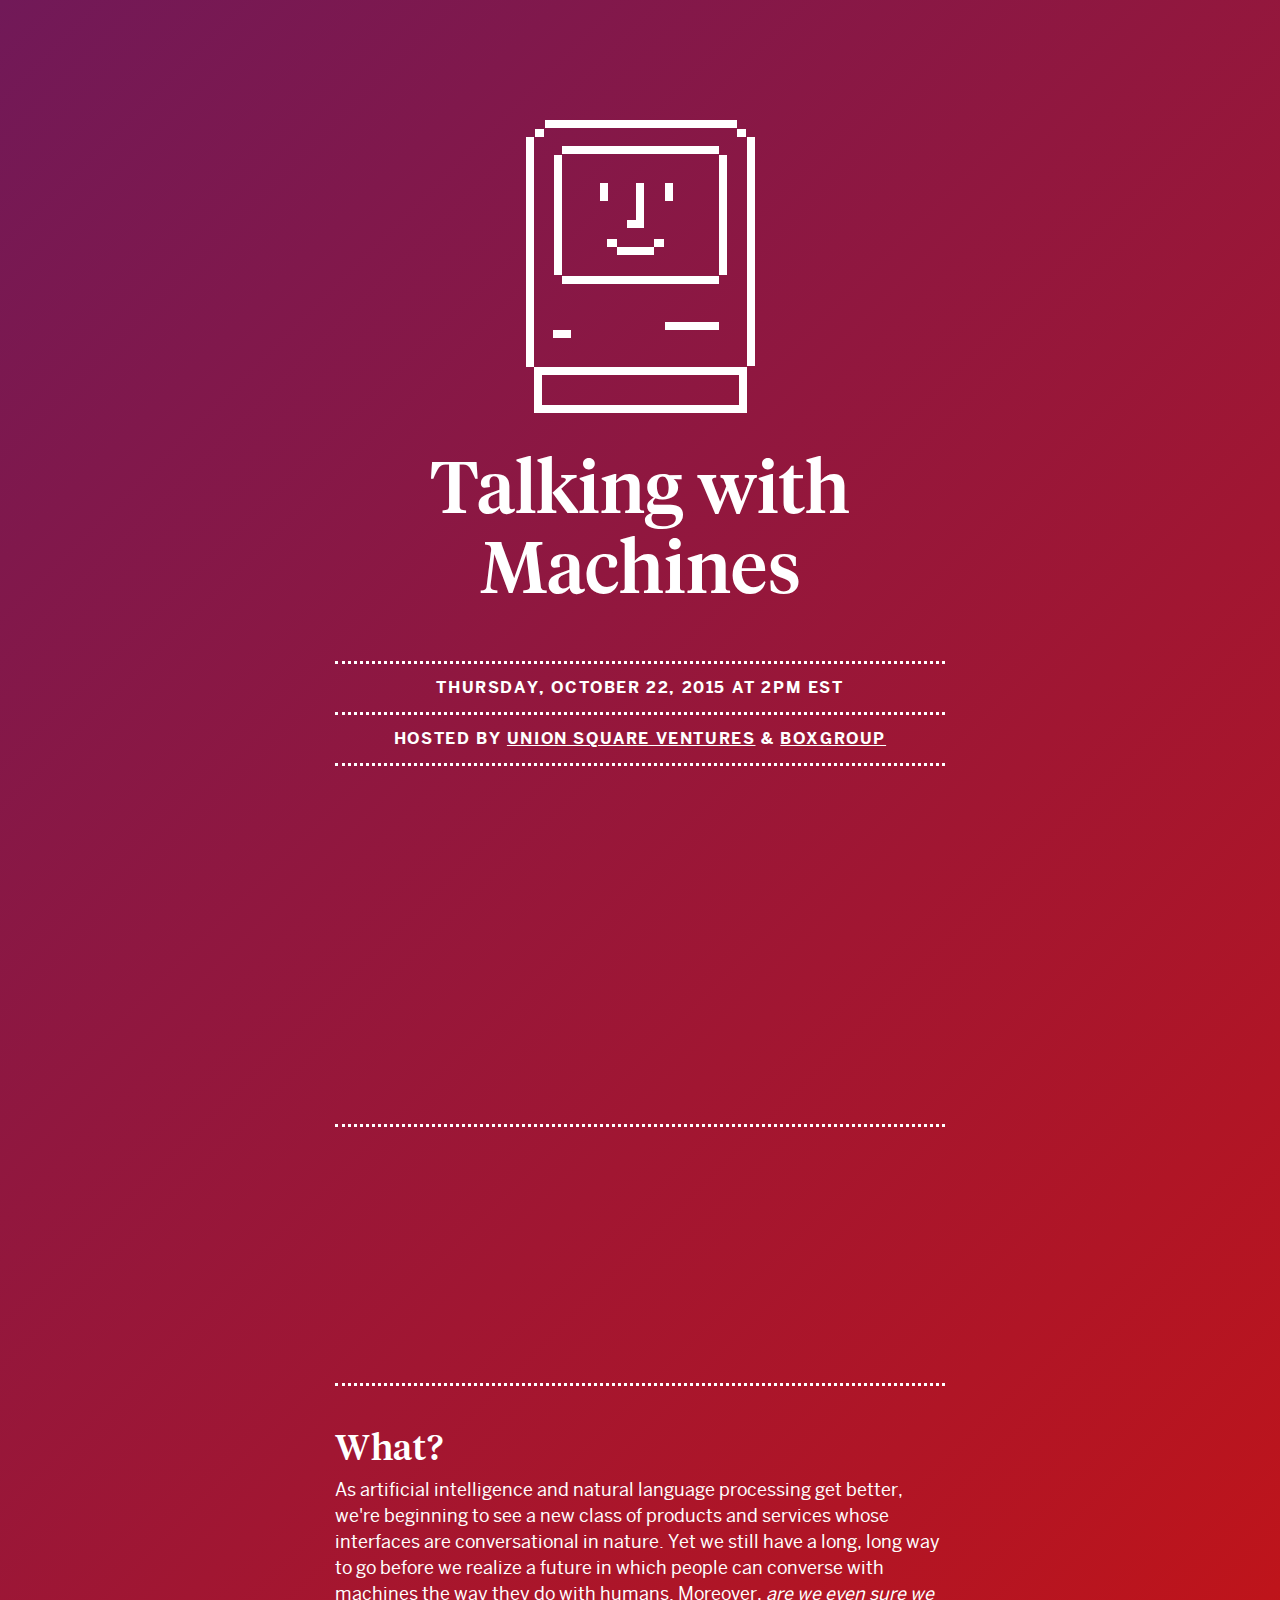
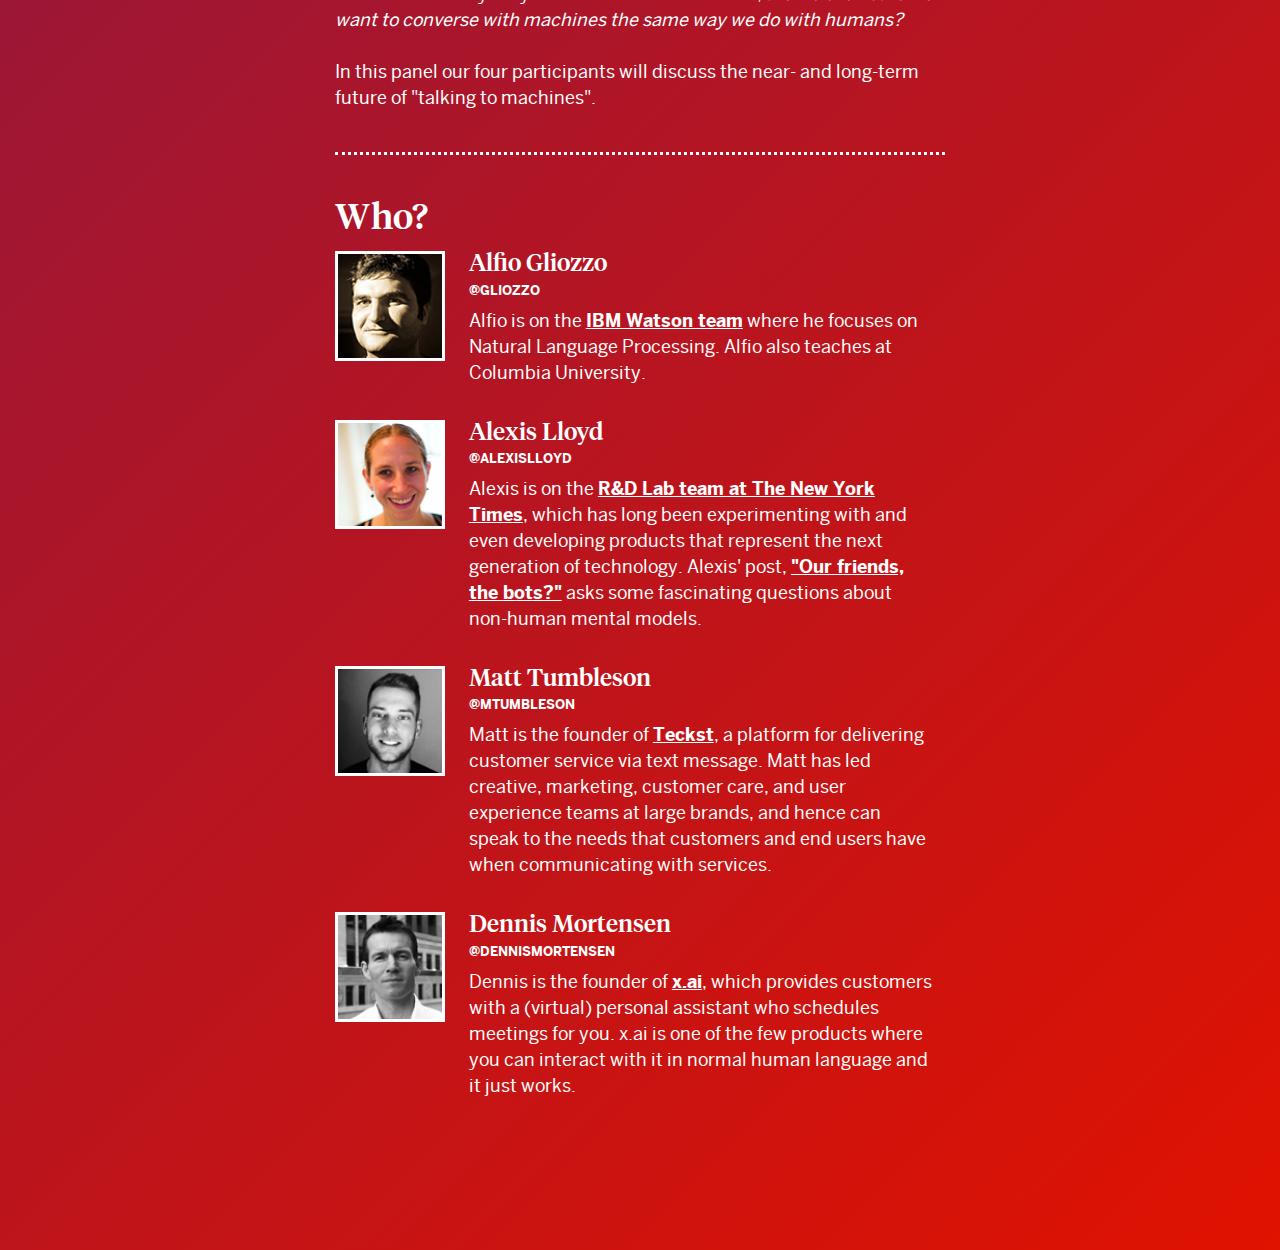
<file: index.html>
<!DOCTYPE html PUBLIC "-//W3C//DTD XHTML 1.0 Transitional//EN" "http://www.w3.org/TR/xhtml1/DTD/xhtml1-transitional.dtd">
<html xmlns="http://www.w3.org/1999/xhtml" xml:lang="en" lang="en">
	<head>
        <title>Talking with Machines: Union Square Ventures and BoxGroup</title>
        <link rel="apple-touch-icon" sizes="57x57" href="favicon/apple-icon-57x57.png">
		<link rel="apple-touch-icon" sizes="60x60" href="favicon/apple-icon-60x60.png">
		<link rel="apple-touch-icon" sizes="72x72" href="favicon/apple-icon-72x72.png">
		<link rel="apple-touch-icon" sizes="76x76" href="favicon/apple-icon-76x76.png">
		<link rel="apple-touch-icon" sizes="114x114" href="favicon/apple-icon-114x114.png">
		<link rel="apple-touch-icon" sizes="120x120" href="favicon/apple-icon-120x120.png">
		<link rel="apple-touch-icon" sizes="144x144" href="favicon/apple-icon-144x144.png">
		<link rel="apple-touch-icon" sizes="152x152" href="favicon/apple-icon-152x152.png">
		<link rel="apple-touch-icon" sizes="180x180" href="favicon/apple-icon-180x180.png">
		<link rel="icon" type="image/png" sizes="192x192"  href="/android-icon-192x192.png">
		<link rel="icon" type="image/png" sizes="32x32" href="favicon/favicon-32x32.png">
		<link rel="icon" type="image/png" sizes="96x96" href="favicon/favicon-96x96.png">
		<link rel="icon" type="image/png" sizes="16x16" href="favicon/favicon-16x16.png">
		<link rel="manifest" href="favicon/manifest.json">
		<meta name="msapplication-TileColor" content="#ffffff">
		<meta name="msapplication-TileImage" content="favicon/ms-icon-144x144.png">
		<meta name="theme-color" content="#ffffff">
        <meta http-equiv="Content-Type" content="text/html; charset=utf-8"/>
		<meta name="description" content="As artificial intelligence and natural language processing get better, we're beginning to see a new class of products and services whose interfaces are conversational in nature. Yet we still have a long, long way to go before we realize a future in which people can converse with machines the way they do with humans. Moreover, are we even sure we want to converse with machines the same way we do with humans? In this panel our four participants will discuss the near- and long-term future for 'talking to machines'." />
		<meta name="keywords" content="union square, union square ventures, USV, box group, boxgroup, david tisch, AI, NLP, talking with machines" />
		<meta name="viewport" content="width=device-width, initial-scale=1.0" />
		<script type="text/javascript" charset="utf-8" async="" src="js/bootstrap.min.js"></script>
		<meta property="og:site_name" content="Talking with Machines" />
		  <meta property="og:description" content="As artificial intelligence and natural language processing get better, we're beginning to see a new class of products and services whose interfaces are conversational in nature. Yet we still have a long, long way to go before we realize a future in which people can converse with machines the way they do with humans. Moreover, are we even sure we want to converse with machines the same way we do with humans? In this panel our four participants will discuss the near- and long-term future for 'talking to machines'." />
		  <meta property="og:url" content="http://talkingwithmachin.es"/>
		  <meta property="og:title" content="Talking with Machines: Union Square Ventures and BoxGroup" />
		  <meta property="og:type" content="blog" />		
        <link rel="stylesheet" type="text/css" href="css/main.css" />
        <link rel="stylesheet" type="text/css" href="css/bootstrap-theme.min.css" />
        <link rel="stylesheet" type="text/css" href="css/bootstrap.min.css" />
        <link rel="stylesheet" type="text/css" href="css/main.css" />
    </head>
    <body>
    	<div id="container">
    		<div class="row">
    			<div class="col-lg-6 col-lg-offset-3 col-sm-8 col-sm-offset-2 col-md-8 col-md-offset-2 col-xs-12">
					<img id="mactalk" src="images/mactalk6.gif" alt="" />
					<h1>Talking with Machines</h1>
					<p class="subhead" id="date">Thursday, October 22, 2015 at 2pm EST</p>
					<p class="subhead" id="host">Hosted by <a href="https://www.usv.com">Union Square Ventures</a> &amp; <a href="http://boxgroup.com">BoxGroup</a></p>
					<div class="content-group">
						<div style="text-align:center;"><iframe src="https://player.vimeo.com/video/144042410?color=e01200&byline=0&portrait=0" width="500" height="282" frameborder="0" webkitallowfullscreen mozallowfullscreen allowfullscreen></iframe> </div>
					</div>
					<div class="content-group">
					<iframe width="100%" height="180" scrolling="no" frameborder="no" src="https://w.soundcloud.com/player/?url=https%3A//api.soundcloud.com/tracks/230681092&amp;auto_play=false&amp;hide_related=false&amp;show_comments=true&amp;show_user=true&amp;show_reposts=false&amp;visual=false"></iframe>
					</div>
					<div id="description" class="content-group">
						<h2>What?</h2>
						<p>As artificial intelligence and natural language processing get better, we're beginning to see a new class of products and services whose interfaces are conversational in nature. Yet we still have a long, long way to go before we realize a future in which people can converse with machines the way they do with humans. Moreover, <em>are we even sure we want to converse with machines the same way we do with humans?</em><br><br>In this panel our four participants will discuss the near- and long-term future of "talking to machines".</p>
					</div>
					<div id="participants" class="content-group">
						<h2>Who?</h2>
						<ul>
							<li class="clearfix">
								<img src="images/alfio.png" alt="" />
								<div class="participant-info">
									<h3>Alfio Gliozzo</h3>
									<p class="twitter"><a href="https://twitter.com/gliozzo">@gliozzo</a></p>
									<p>Alfio is on the <a href="http://researcher.watson.ibm.com/researcher/view.php?person=us-gliozzo">IBM Watson team</a> where he focuses on Natural Language Processing. Alfio also teaches at Columbia University.</p>

								</div>
							</li>
							<li class="clearfix">
								<img src="images/alexis.png" alt="" />
								<div class="participant-info">
									<h3>Alexis Lloyd</h3>
									<p class="twitter"><a href="https://twitter.com/alexislloyd">@alexislloyd</a></p>
									<p>Alexis is on the <a href="http://nytlabs.com/">R&D Lab team at The New York Times</a>, which has long been experimenting with and even developing products that represent the next generation of technology. Alexis' post, <a href="http://nytlabs.com/blog/2015/06/19/our-friends-the-bots/">"Our friends, the bots?"</a> asks some fascinating questions about non-human mental models.</p>
								</div>
							</li>
							<li class="clearfix">
								<img src="images/matt.png" alt="" />
								<div class="participant-info">	
									<h3>Matt Tumbleson</h3>
									<p class="twitter"><a href="https://twitter.com/mtumbleson">@mtumbleson</a></p>
									<p>Matt is the founder of <a href="http://teckst.com/">Teckst</a>, a platform for delivering customer service via text message. Matt has led creative, marketing, customer care, and user experience teams at large brands, and hence can speak to the needs that customers and end users have when communicating with services.</p>
								</div>
							</li>
							<li class="clearfix">
								<img src="images/dennis.png" alt="" />
								<div class="participant-info">
									<h3>Dennis Mortensen</h3>
									<p class="twitter"><a href="https://twitter.com/DennisMortensen">@DennisMortensen</a></p>
									<p>Dennis is the founder of <a href="https://x.ai/">x.ai</a>, which provides customers with a (virtual) personal assistant who schedules meetings for you. x.ai is one of the few products where you can interact with it in normal human language and it just works.</p>
								</div>
							</li>
						</ul>
					</div>
<!--
					<div id="format" class="content-group">
						<h2>Where?</h2>
						<p>Don't worry about it, there's no audience. We will live stream it <a href="http://talkingwithmachin.es/live">here</a>, post the video, and perhaps also post it as a podcast.</p>
					</div>
					<div id="mailchimp" class="content-group">
						Begin MailChimp Signup Form
						<link href="http://cdn-images.mailchimp.com/embedcode/slim-081711.css" rel="stylesheet" type="text/css">
						<style type="text/css">
							#mc_embed_signup{clear:left; font:14px Helvetica,Arial,sans-serif; }
							/* Add your own MailChimp form style overrides in your site stylesheet or in this style block.
							   We recommend moving this block and the preceding CSS link to the HEAD of your HTML file. */
						</style>
						<div id="mc_embed_signup">
						<form action="//ondigitalhealthcare.us7.list-manage.com/subscribe/post?u=2cd9c813e0529024dbbe25024&amp;id=588a8b7369" method="post" id="mc-embedded-subscribe-form" name="mc-embedded-subscribe-form" class="validate clearfix" target="_blank" novalidate>
						    <div id="mc_embed_signup_scroll">
								<label for="mce-EMAIL">Get notified when we're live</label>
								<input type="email" value="" name="EMAIL" class="email" id="mce-EMAIL" placeholder="email address" required>
						    	<input type="submit" value="Subscribe" name="subscribe" id="mc-embedded-subscribe" class="button">
							    <div style="position: absolute; left: -5000px;">
							    	<input type="text" name="b_2cd9c813e0529024dbbe25024_588a8b7369" tabindex="-1" value="">
							    </div>
							</div>
						</form>
						</div>
						<!--End mc_embed_signup
					</div> -->
				</div>
			</div>
		</div>
	</body>
	<script>
  (function(i,s,o,g,r,a,m){i['GoogleAnalyticsObject']=r;i[r]=i[r]||function(){
  (i[r].q=i[r].q||[]).push(arguments)},i[r].l=1*new Date();a=s.createElement(o),
  m=s.getElementsByTagName(o)[0];a.async=1;a.src=g;m.parentNode.insertBefore(a,m)
  })(window,document,'script','//www.google-analytics.com/analytics.js','ga');

  ga('create', 'UA-4227199-7', 'auto');
  ga('send', 'pageview');

	</script>	
</html>
</file>
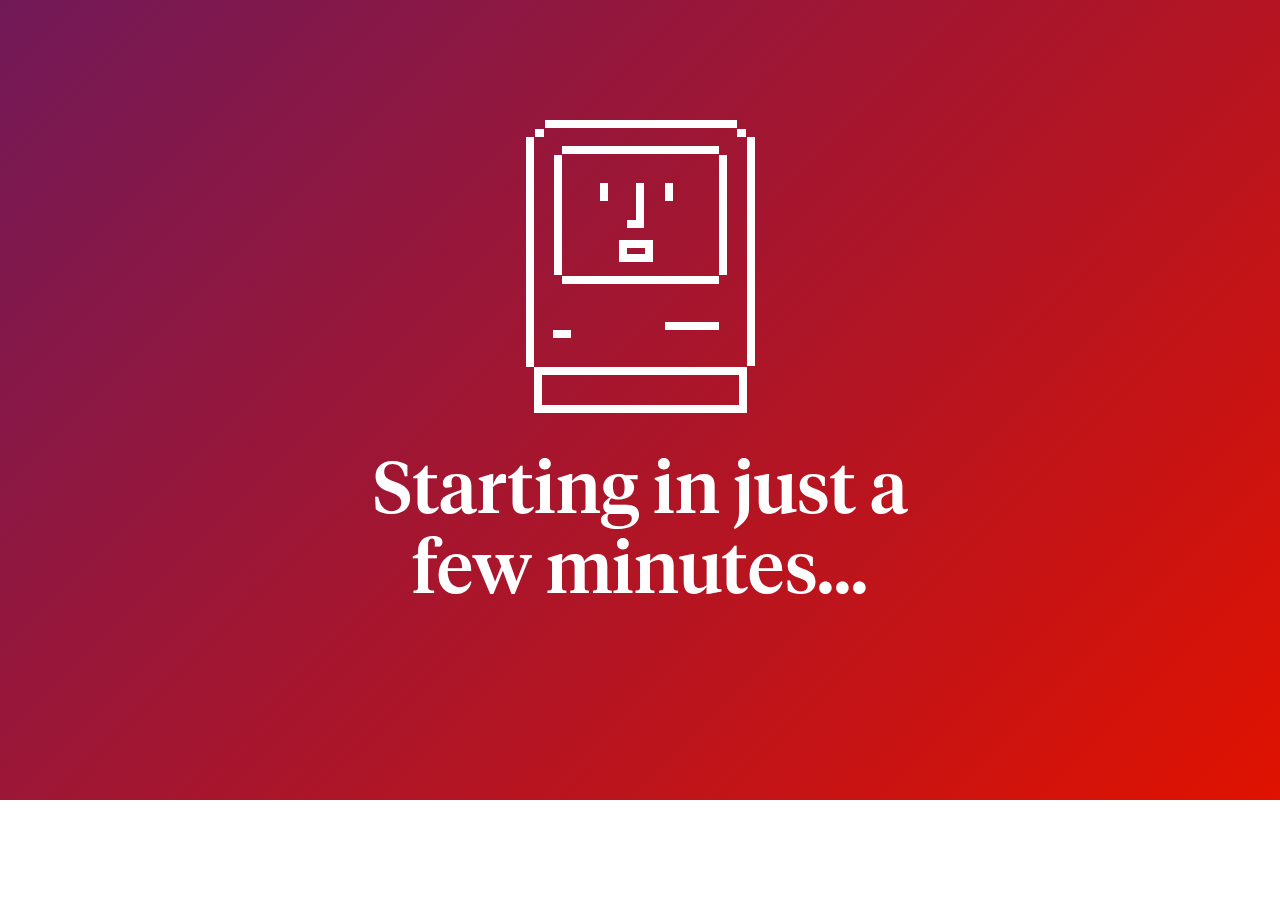
<file: 5min.html>
<!DOCTYPE html PUBLIC "-//W3C//DTD XHTML 1.0 Transitional//EN" "http://www.w3.org/TR/xhtml1/DTD/xhtml1-transitional.dtd">
<html xmlns="http://www.w3.org/1999/xhtml" xml:lang="en" lang="en">
	<head>
        <title>Talking with Machines: Union Square Ventures and BoxGroup</title>
        <link rel="apple-touch-icon" sizes="57x57" href="favicon/apple-icon-57x57.png">
		<link rel="apple-touch-icon" sizes="60x60" href="favicon/apple-icon-60x60.png">
		<link rel="apple-touch-icon" sizes="72x72" href="favicon/apple-icon-72x72.png">
		<link rel="apple-touch-icon" sizes="76x76" href="favicon/apple-icon-76x76.png">
		<link rel="apple-touch-icon" sizes="114x114" href="favicon/apple-icon-114x114.png">
		<link rel="apple-touch-icon" sizes="120x120" href="favicon/apple-icon-120x120.png">
		<link rel="apple-touch-icon" sizes="144x144" href="favicon/apple-icon-144x144.png">
		<link rel="apple-touch-icon" sizes="152x152" href="favicon/apple-icon-152x152.png">
		<link rel="apple-touch-icon" sizes="180x180" href="favicon/apple-icon-180x180.png">
		<link rel="icon" type="image/png" sizes="192x192"  href="/android-icon-192x192.png">
		<link rel="icon" type="image/png" sizes="32x32" href="favicon/favicon-32x32.png">
		<link rel="icon" type="image/png" sizes="96x96" href="favicon/favicon-96x96.png">
		<link rel="icon" type="image/png" sizes="16x16" href="favicon/favicon-16x16.png">
		<link rel="manifest" href="favicon/manifest.json">
		<meta name="msapplication-TileColor" content="#ffffff">
		<meta name="msapplication-TileImage" content="favicon/ms-icon-144x144.png">
		<meta name="theme-color" content="#ffffff">
        <meta http-equiv="Content-Type" content="text/html; charset=utf-8"/>
		<meta name="description" content="As artificial intelligence and natural language processing get better, we're beginning to see a new class of products and services whose interfaces are conversational in nature. Yet we still have a long, long way to go before we realize a future in which people can converse with machines the way they do with humans. Moreover, are we even sure we want to converse with machines the same way we do with humans? In this panel our four participants will discuss the near- and long-term future for 'talking to machines'." />
		<meta name="keywords" content="union square, union square ventures, USV, box group, boxgroup, david tisch, AI, NLP, talking with machines" />
		<meta name="viewport" content="width=device-width, initial-scale=1.0" />
		<script type="text/javascript" charset="utf-8" async="" src="js/bootstrap.min.js"></script>
		<meta property="og:site_name" content="Talking with Machines" />
		  <meta property="og:description" content="As artificial intelligence and natural language processing get better, we're beginning to see a new class of products and services whose interfaces are conversational in nature. Yet we still have a long, long way to go before we realize a future in which people can converse with machines the way they do with humans. Moreover, are we even sure we want to converse with machines the same way we do with humans? In this panel our four participants will discuss the near- and long-term future for 'talking to machines'." />
		  <meta property="og:url" content="http://talkingwithmachin.es"/>
		  <meta property="og:title" content="Talking with Machines: Union Square Ventures and BoxGroup" />
		  <meta property="og:type" content="blog" />		
        <link rel="stylesheet" type="text/css" href="css/main.css" />
        <link rel="stylesheet" type="text/css" href="css/bootstrap-theme.min.css" />
        <link rel="stylesheet" type="text/css" href="css/bootstrap.min.css" />
        <link rel="stylesheet" type="text/css" href="css/main.css" />
    </head>
    <body style="height:800px;">
    	<div id="container" style="margin-bottom:400px;">
    		<div class="row">
    			<div class="col-lg-6 col-lg-offset-3 col-sm-8 col-sm-offset-2 col-md-8 col-md-offset-2 col-xs-12">
					<img id="mactalk" src="images/mactalk6.gif" alt="" />
					<h1>Starting in just a few minutes...</h1>
				</div>
			</div>
		</div>
	</body>
	<script>
  (function(i,s,o,g,r,a,m){i['GoogleAnalyticsObject']=r;i[r]=i[r]||function(){
  (i[r].q=i[r].q||[]).push(arguments)},i[r].l=1*new Date();a=s.createElement(o),
  m=s.getElementsByTagName(o)[0];a.async=1;a.src=g;m.parentNode.insertBefore(a,m)
  })(window,document,'script','//www.google-analytics.com/analytics.js','ga');

  ga('create', 'UA-4227199-7', 'auto');
  ga('send', 'pageview');

	</script>	
</html>
</file>
<file: css/main.css>
html {
	background-color: #fff;
}

body {
	font-size: 100%; /* 16px */
	font-family: "Benton Sans", "Helvetica Neue", Helvetica, Arial, sans-serif;
	font-size-adjust: none;
	font-style: normal;
	font-variant: normal;
	font-weight: normal;
	line-height: 24px;
	text-align: left;
	margin: 0;
	padding: 0;
		/* Permalink - use to edit and share this gradient: http://colorzilla.com/gradient-editor/#711958+0,e01200+100 */
	background: #711958; /* Old browsers */
	background: -moz-linear-gradient(-45deg, #711958 0%, #e01200 100%); /* FF3.6+ */
	background: -webkit-gradient(linear, left top, right bottom, color-stop(0%,#711958), color-stop(100%,#e01200)); /* Chrome,Safari4+ */
	background: -webkit-linear-gradient(-45deg, #711958 0%,#e01200 100%); /* Chrome10+,Safari5.1+ */
	background: -o-linear-gradient(-45deg, #711958 0%,#e01200 100%); /* Opera 11.10+ */
	background: -ms-linear-gradient(-45deg, #711958 0%,#e01200 100%); /* IE10+ */
	background: linear-gradient(135deg, #711958 0%,#e01200 100%); /* W3C */
	filter: progid:DXImageTransform.Microsoft.gradient( startColorstr='#711958', endColorstr='#e01200',GradientType=1 ); /* IE6-9 fallback on horizontal gradient */
}

body a {
	text-decoration: underline;
	font-family: 'Benton Sans Bold';
}

html>body {
	font-size: 16px;
}

#container {
	margin: 0 auto;
	padding-left: 15px;
	padding-right: 15px;
}

h1, h2, h3, h4 {
	font-family:Tiempos;
}

h1 {
	margin-bottom:48px;
	padding-top: 20px;
	text-align: center;
	font-size:72px;
	line-height:80px;
}

h2 {
	letter-spacing:0.02em;
	font-size:36px;
	margin: 0 0 6px 0;
}

h3 {
	margin: 0 0 4px 0;
}

.subhead {
	text-align: center;
    font-size:16px;
    text-transform: uppercase;
    font-family: 'Benton Sans Bold';
    letter-spacing:0.1em;
    line-height: 36px;
    border-top:3px dotted #fff;
    border-bottom:3px dotted #fff; 
    padding: 6px 0;
    margin-bottom:0;
}

p#date {

}
 
p#host {
	border-top:0;
}

.subhead a {
	text-decoration: underline;
}

div.content-group {
	padding-top:45px;
	padding-bottom:31px;
	border-bottom:3px dotted #fff; 
}

p {
	font-size:18px;
	line-height: 26px;

}

ul {
	padding: 0;
	list-style-type: none;
	overflow: hidden;
	margin-top: 12px;
}

li {
	margin-bottom: 24px;
}

li:last-child {
	margin-bottom:0px;
}

li img {
	margin-right: 24px;
    float: left;
    width:18%;
    border: 3px solid #fff;
}

div.participant-info {
	float:left;
	width:76%;
}

div#participants {
	border-bottom:none;
	margin-bottom:100px;
}

#livestream {
	text-align:center;
	border-bottom: none;
	padding-bottom:20px;
}

a:hover {
	color:#fff;
}

img#mactalk {
	margin: 120px auto 20px auto;
	display:block;
}

div#participants-live {
	border-bottom:0;
	margin-bottom:100px;
}

@font-face {
  font-family: 'Tiempos';
  src: url('../fonts/Tiempos-Headline-Medium.otf');
}

@font-face {
    font-family: 'Benton Sans';
    src: url('../fonts/bentonsans-regular-webfont.eot?#iefix') format('embedded-opentype'),
         url('../fonts/bentonsans-regular-webfont.woff2') format('woff2'),
         url('../fonts/bentonsans-regular-webfont.woff') format('woff'),
         url('../fonts/bentonsans-regular-webfont.ttf') format('truetype'),
         url('../fonts/bentonsans-regular-webfont.svg#bentonsansregular') format('svg');
    font-weight: normal;
    font-style: normal;
}

@font-face {
    font-family: 'Benton Sans Bold';
    src: url('../fonts/bentonsans-bold-webfont.eot?#iefix') format('embedded-opentype'),
         url('../fonts/bentonsans-bold-webfont.woff2') format('woff2'),
         url('../fonts/bentonsans-bold-webfont.woff') format('woff'),
         url('../fonts/bentonsans-bold-webfont.ttf') format('truetype'),
         url('../fonts/bentonsans-bold-webfont.svg#bentonsansregular') format('svg');
    font-weight: bold;
    font-style: normal;
}


h1, h2, h3, h4, h5, h6, a, p {
	color:#fff;
}

div#mailchimp {
	padding-top:110px;
	margin-bottom:180px;
	border-bottom:0;
}

div#mc_embed_signup_scroll > label {
	color:#fff;
	font-family: 'Tiempos';
	font-size:36px;
	letter-spacing: 0;
	display:block;
	margin-bottom:12px;
}

#mc_embed_signup input.email {
	background:none;
	border: 3px solid #fff;
	color:#fff !important;
	padding:20px !important;
	font-size:24px;
	float: left !important;
	font-family:'Benton Sans';
	width:70% !important;
	margin: 0 !important;
	display:block !important;
	clear:none !important;
}
#mc_embed_signup input.email:focus, #mc_embed_signup input.email:active, #mc_embed_signup input.button:focus, #mc_embed_signup input.active {
	border: 3px solid #fff;
}
#mc_embed_signup input.button {
	background:#fff;
	color:rgba(255,255,255,0);
	border: 3px solid #fff;
	color:#e01200 !important;
	padding:18px 20px 50px 20px;
	font-size:24px;
	margin: 0 !important;
	font-family:'Benton Sans Bold';
	width:30% !important;
	border-radius:0 !important;
	float: left !important;
	display:block !important;
	clear:none !important;
}

#mc_embed_signup input.button:hover {
	background:#fff;
}

p.twitter {
	text-transform: uppercase;
	font-size:13px;
	margin: -4px 0 4px 0;
	padding:0px;
}

p.twitter > a {
	text-decoration: none;
}

input:focus {
	outline:none;
}

#mc_embed_signup form {
	padding:0 !important;
}

@media (max-width: 767px) {

	body {
				/* Permalink - use to edit and share this gradient: http://colorzilla.com/gradient-editor/#711958+0,e01200+100 */
		background: #711958; /* Old browsers */
		background: -moz-linear-gradient(-45deg, #711958 0%, #e01200 100%); /* FF3.6+ */
		background: -webkit-gradient(linear, left top, right bottom, color-stop(0%,#711958), color-stop(100%,#e01200)); /* Chrome,Safari4+ */
		background: -webkit-linear-gradient(-45deg, #711958 0%,#e01200 100%); /* Chrome10+,Safari5.1+ */
		background: -o-linear-gradient(-45deg, #711958 0%,#e01200 100%); /* Opera 11.10+ */
		background: -ms-linear-gradient(-45deg, #711958 0%,#e01200 100%); /* IE10+ */
		background: linear-gradient(135deg, #711958 0%,#e01200 100%); /* W3C */
		filter: progid:DXImageTransform.Microsoft.gradient( startColorstr='#711958', endColorstr='#e01200',GradientType=1 ); /* IE6-9 fallback on horizontal gradient */
	}

	h1 {
		margin-top:20px;
		font-size:42px;
		line-height:48px;
	}

	p.subhead {
		font-size:13px;
		line-height:24px;
		padding: 8px 0;
	}

	h2 {
		font-size:28px;
	}

	li img {
		margin-right: 15px;
	}

	div#mailchimp {
		padding-top:60px;
		margin-bottom:80px;
	}

	div#mc_embed_signup_scroll > label {
		font-size:28px;
	}

	#mc_embed_signup input.email {
		font-size:16px;
		padding-left:10px !important;
	}
	#mc_embed_signup input.button {
		padding:15px 6px 44px 6px;
		font-size:16px;
	}

	#mc_embed_signup input.button:hover {
		background:#fff;
	}


}

-webkit-input-placeholder {
 color:#fff !important;
}
-moz-placeholder { /* older Firefox*/
 color:#fff !important;
}
-moz-placeholder { /* Firefox 19+ */ 
 color:#fff !important;
} 
-ms-input-placeholder { 
 color:#fff !important;
}

.clearfix {
  overflow: auto;
  zoom: 1;
}
</file>
